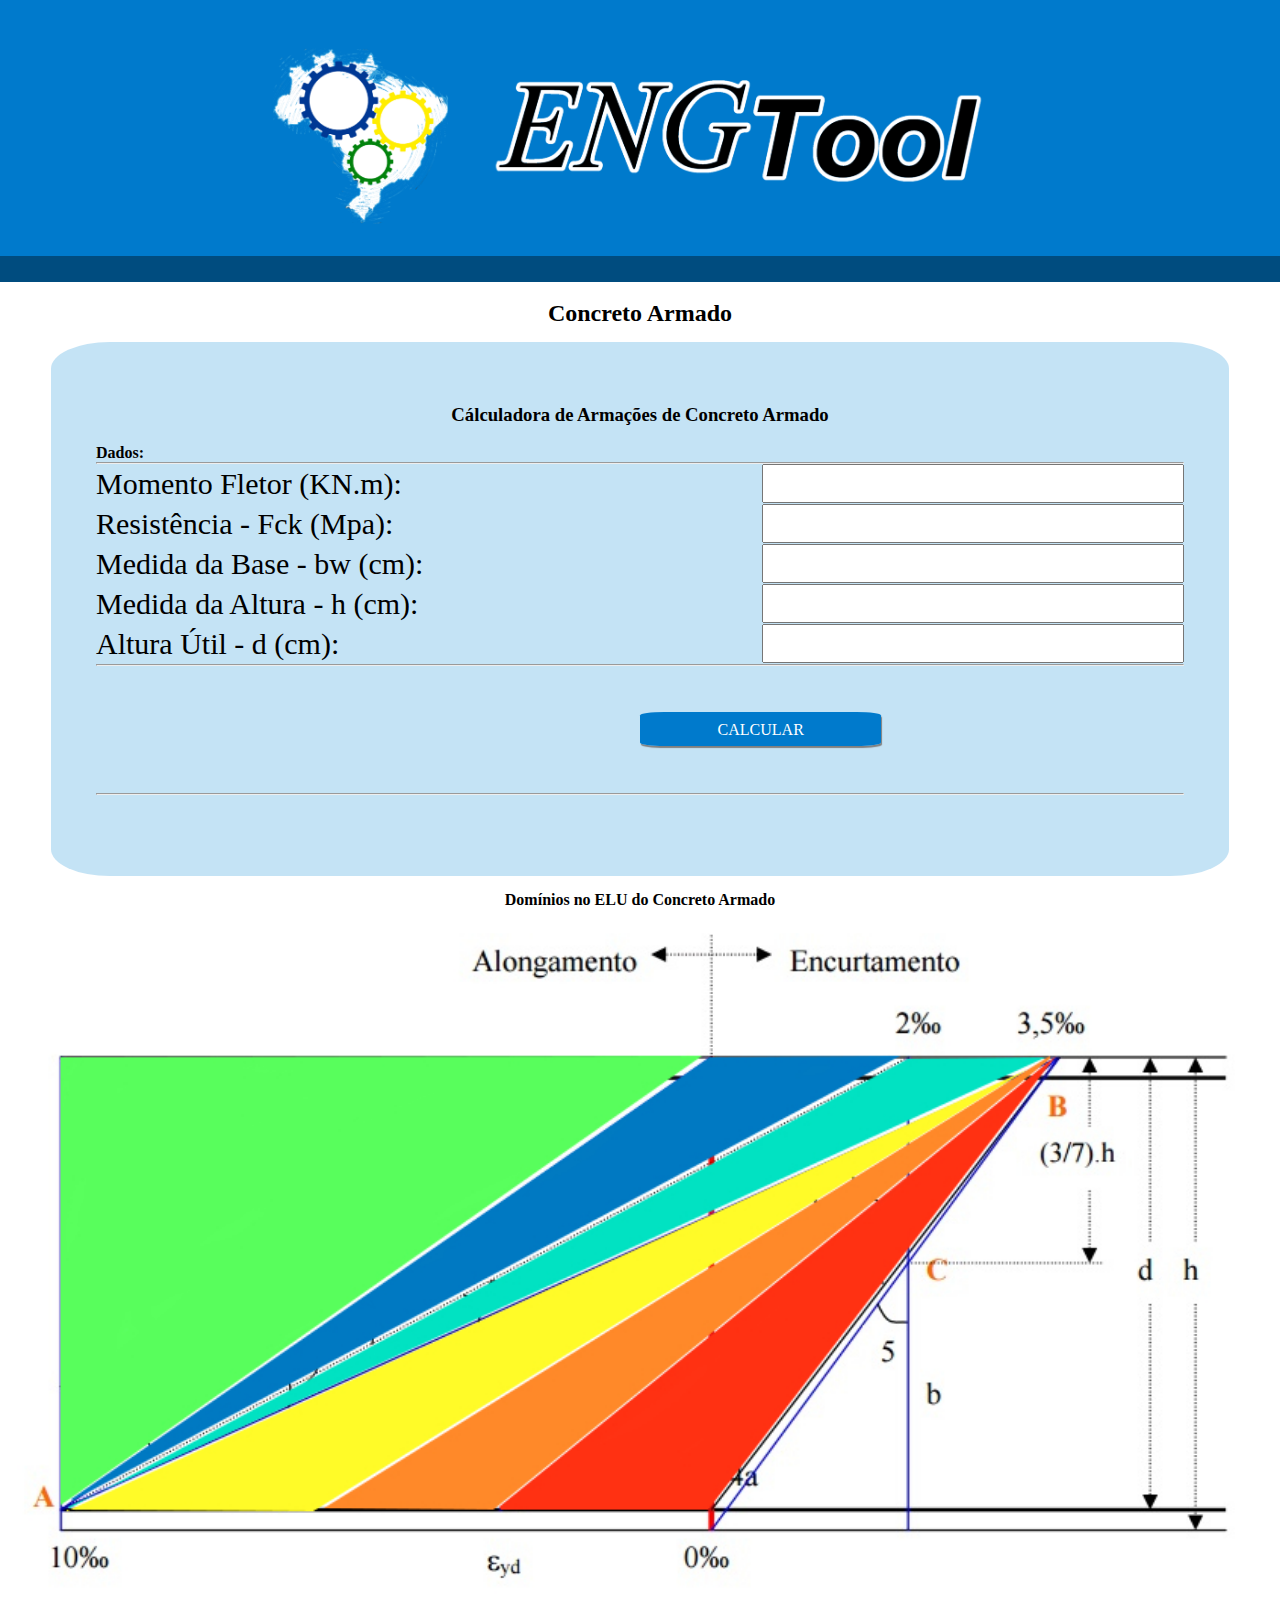
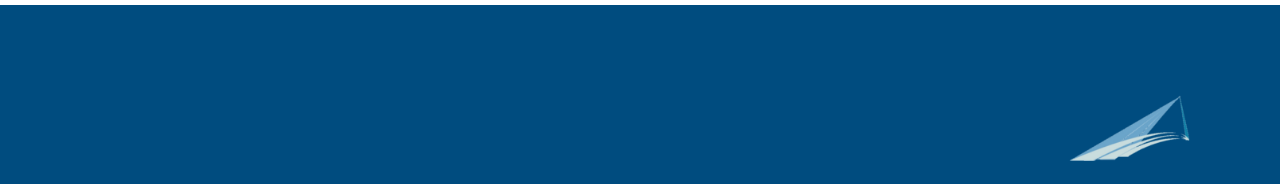
<file: platforms/browser/www/index.html>
<DOCTYPE html>

<html lang="pt-br">
	
	<head>

		<meta charser="utf-8"/>
		<meta name="viewport" content="width=device-width, initial-scale=1.0"/>
		<title>EngTool - Concreto Armado</title>
		<link rel="icon" href="img/favicon.ico">
		<link rel="stylesheet" href="estilo.css">
		<link href="css/font/JosefinSans-Regular.ttf">
		<script type="text/javascript" src="jquery.mobile-1.4.5.js"></script>
		<script type="text/javascript" src="jquery.js"></script>
		<script type="text/javascript" src="script.js"></script>

	</head>


	<body>

		<header id = "topo">
			<section class="cabecalho">
				<a href="index.html"><h1 class="logo"></h1></a>
			</section>
			<div class="separador"></div>
			
		</header>

		<main id="principal">
				<br>
				<h2 align="center">Concreto Armado</h2>
			<section class="corpo">

				<br>
				<h3 align="center">Cálculadora de Armações de Concreto Armado</h3>
				<br>
				
				<h4>Dados:</h4>
				<hr>
				<ul>
					<p>Momento Fletor (KN.m): <input id="momento-fletor" type="number"></input></p>
					<p>Resistência - Fck (Mpa): <input id="fck" type="number"></input></p>
					<p>Medida da Base - bw (cm): <input id="bw" type="number"></input></p>
					<p>Medida da Altura - h (cm): <input id="h" type="number"></input></p>
					<p>Altura Útil - d (cm): <input id="d" type="number"></input></p>
				</ul>
				<hr>
					<div class="space-btn-calcular"><a onclick="verificar()">CALCULAR  </a></div>
				
				<br>
				<hr>
				<br>
				<section class="box-1">
					<h4>Informações e Coeficientes</h4>
					<hr width="90%" align="center">
						<p>Momento de Projeto - Md (KN.m) : <span id="momento-projeto">0</span></p>
						<p><span id="dominio"></span></p>
						<p>Kmd : <span id="kmd">0</span></p>
						<p>Kx : <span id="kx">0</span></p>
						<p>Kz : <span id="kz">0</span></p>
				</section>
				<br>
				<section class="box-1">
					<h4>Áreas de Aço (mm<sup>2</sup>)</h4>
					<hr width="90%" align="center">
						<p>Longitudinal - As : <span id="areaAco">0</span></p>
					
						<p>Sobre-Apoios - Asp : <span id="areaAcoSP">0</span></p>
					
						<p>Pele - Ap : <span id="areaAcoP">0</span></p>


					<script>
						$(".box-1").hide();

						$(".space-btn-calcular").click(function(){
			    		$(".box-1").show('slow');
						});
					</script>


				</section>

			</section>

			<section id="img-info">
				
				<h4 align="center">Domínios no ELU do Concreto Armado</h4>
				<div class="box-2">
					<img id="imgDominio" src="img/dominios.jpg" width="100%"/>
				</div>
			</section>

		</main>


		<footer id="rodape">
			<a onclick="info()"><img src="img/a3logo.png" width="11%" align="right"/></a>
		</footer>

			
	</body>

</html>
</file>
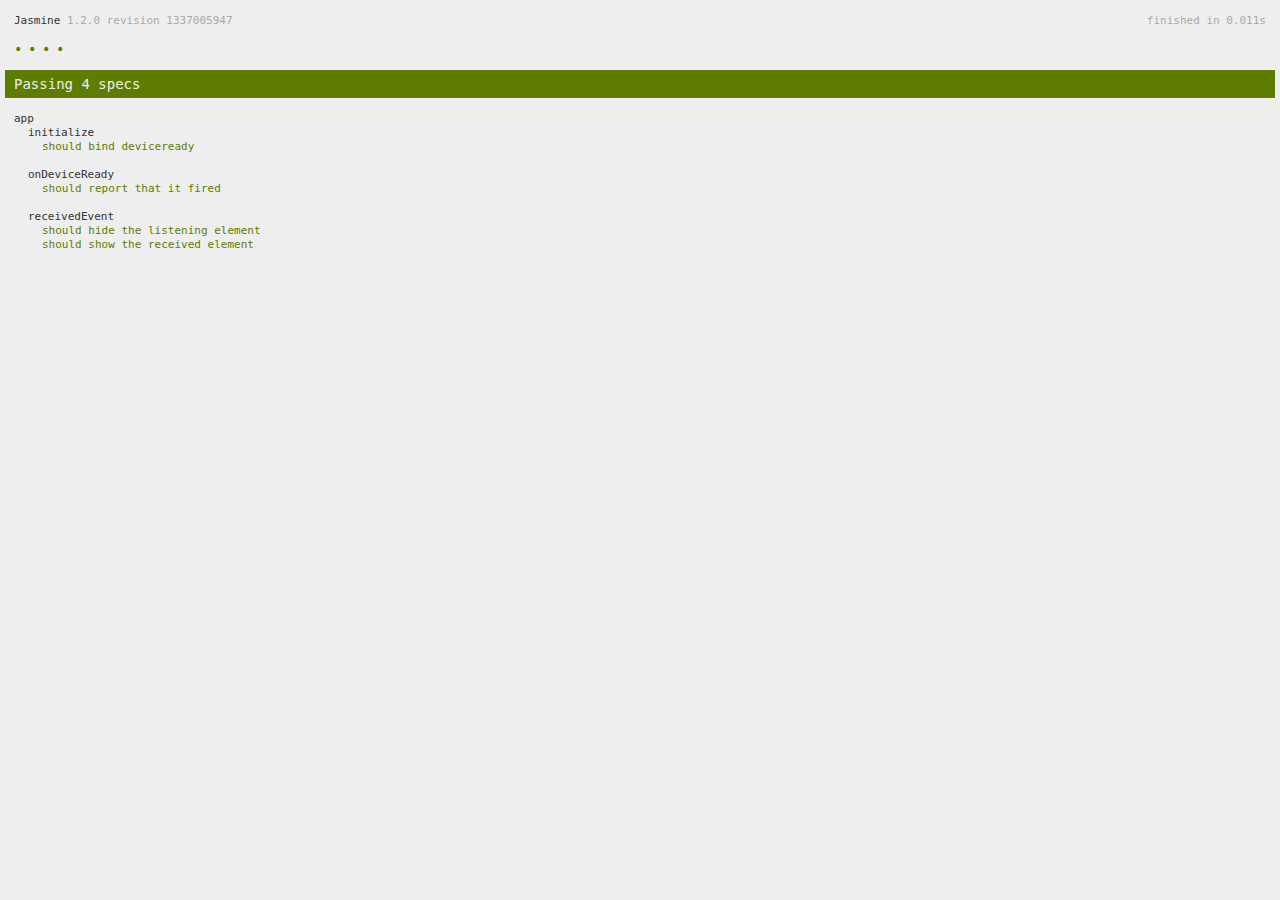
<file: www/spec.html>
<!DOCTYPE html>
<!--
    Licensed to the Apache Software Foundation (ASF) under one
    or more contributor license agreements.  See the NOTICE file
    distributed with this work for additional information
    regarding copyright ownership.  The ASF licenses this file
    to you under the Apache License, Version 2.0 (the
    "License"); you may not use this file except in compliance
    with the License.  You may obtain a copy of the License at

    http://www.apache.org/licenses/LICENSE-2.0

    Unless required by applicable law or agreed to in writing,
    software distributed under the License is distributed on an
    "AS IS" BASIS, WITHOUT WARRANTIES OR CONDITIONS OF ANY
     KIND, either express or implied.  See the License for the
    specific language governing permissions and limitations
    under the License.
-->
<html>
    <head>
        <title>Jasmine Spec Runner</title>

        <!-- jasmine source -->
        <link rel="shortcut icon" type="image/png" href="spec/lib/jasmine-1.2.0/jasmine_favicon.png">
        <link rel="stylesheet" type="text/css" href="spec/lib/jasmine-1.2.0/jasmine.css">
        <script type="text/javascript" src="spec/lib/jasmine-1.2.0/jasmine.js"></script>
        <script type="text/javascript" src="spec/lib/jasmine-1.2.0/jasmine-html.js"></script>

        <!-- include source files here... -->
        <script type="text/javascript" src="js/index.js"></script>

        <!-- include spec files here... -->
        <script type="text/javascript" src="spec/helper.js"></script>
        <script type="text/javascript" src="spec/index.js"></script>

        <script type="text/javascript">
            (function() {
                var jasmineEnv = jasmine.getEnv();
                jasmineEnv.updateInterval = 1000;

                var htmlReporter = new jasmine.HtmlReporter();

                jasmineEnv.addReporter(htmlReporter);

                jasmineEnv.specFilter = function(spec) {
                    return htmlReporter.specFilter(spec);
                };

                var currentWindowOnload = window.onload;

                window.onload = function() {
                    if (currentWindowOnload) {
                        currentWindowOnload();
                    }
                    execJasmine();
                };

                function execJasmine() {
                    jasmineEnv.execute();
                }
            })();
        </script>
    </head>
    <body>
        <div id="stage" style="display:none;"></div>
    </body>
</html>
</file>
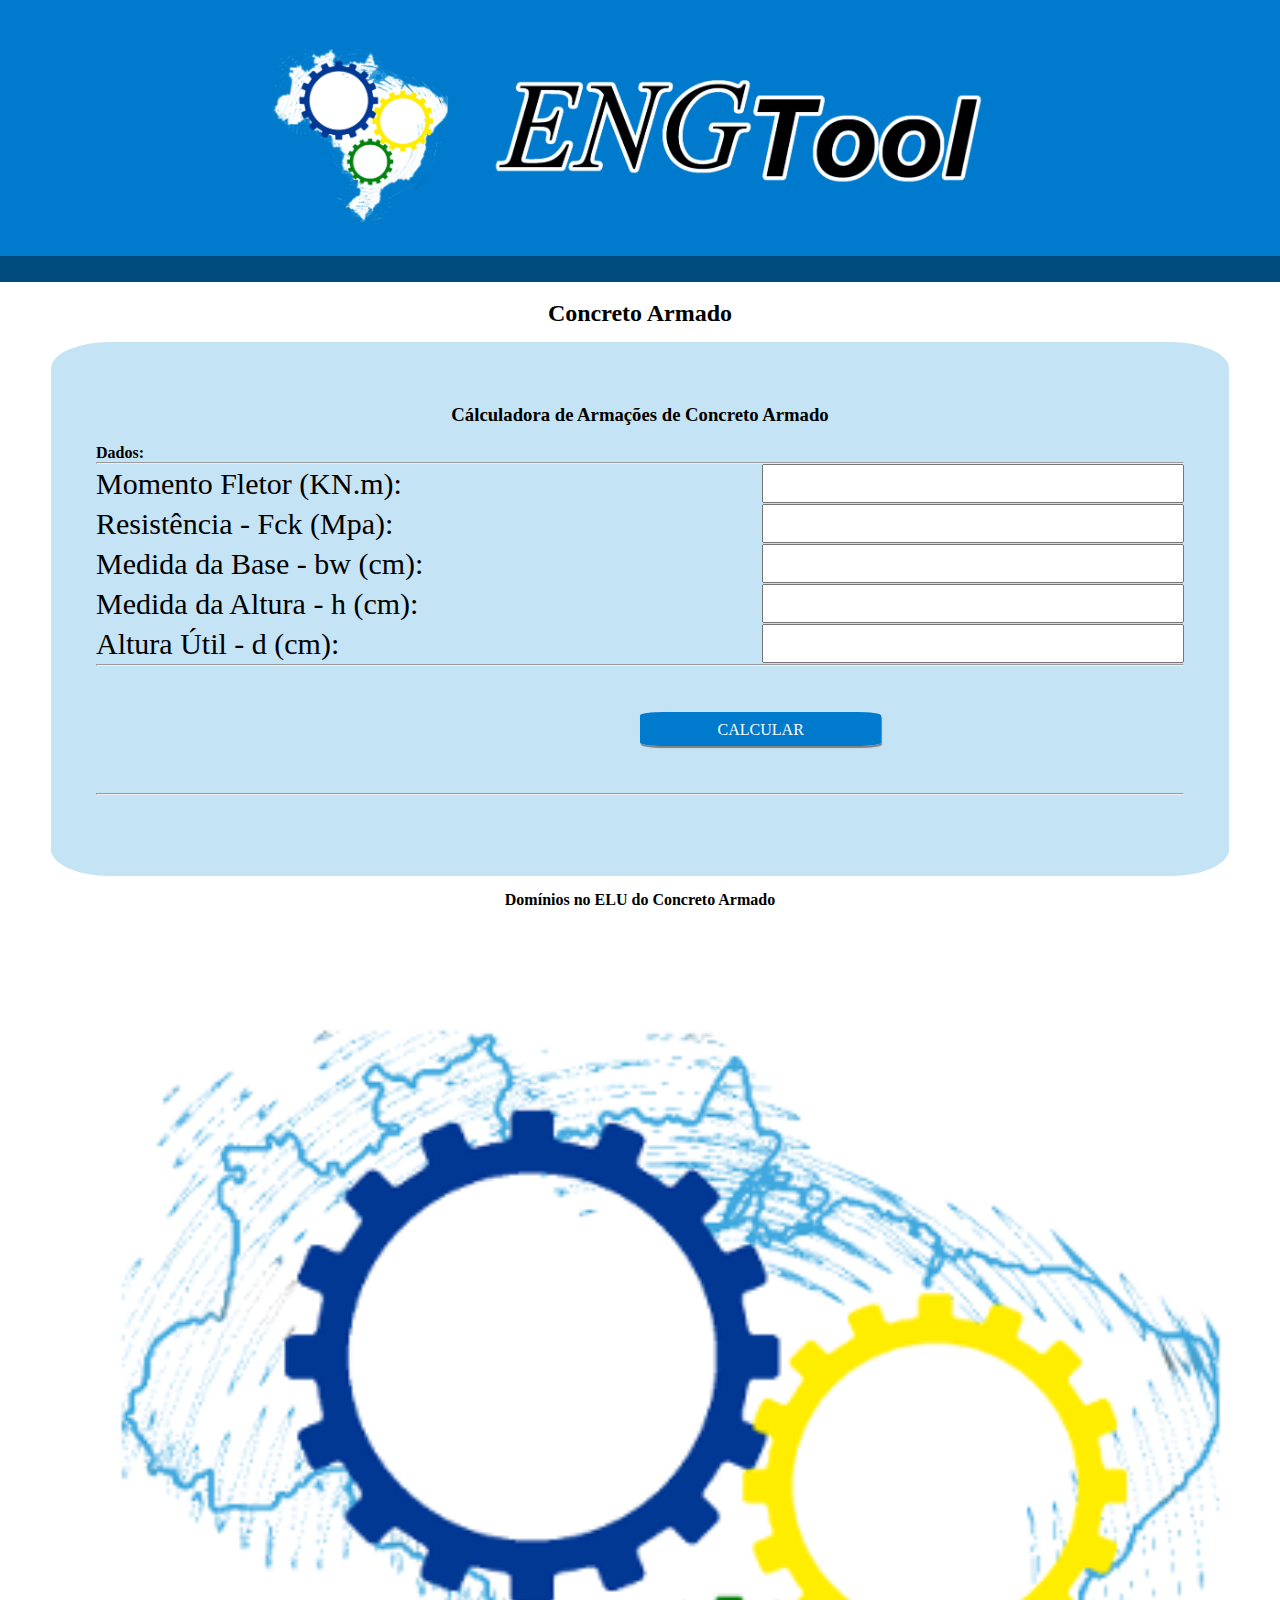
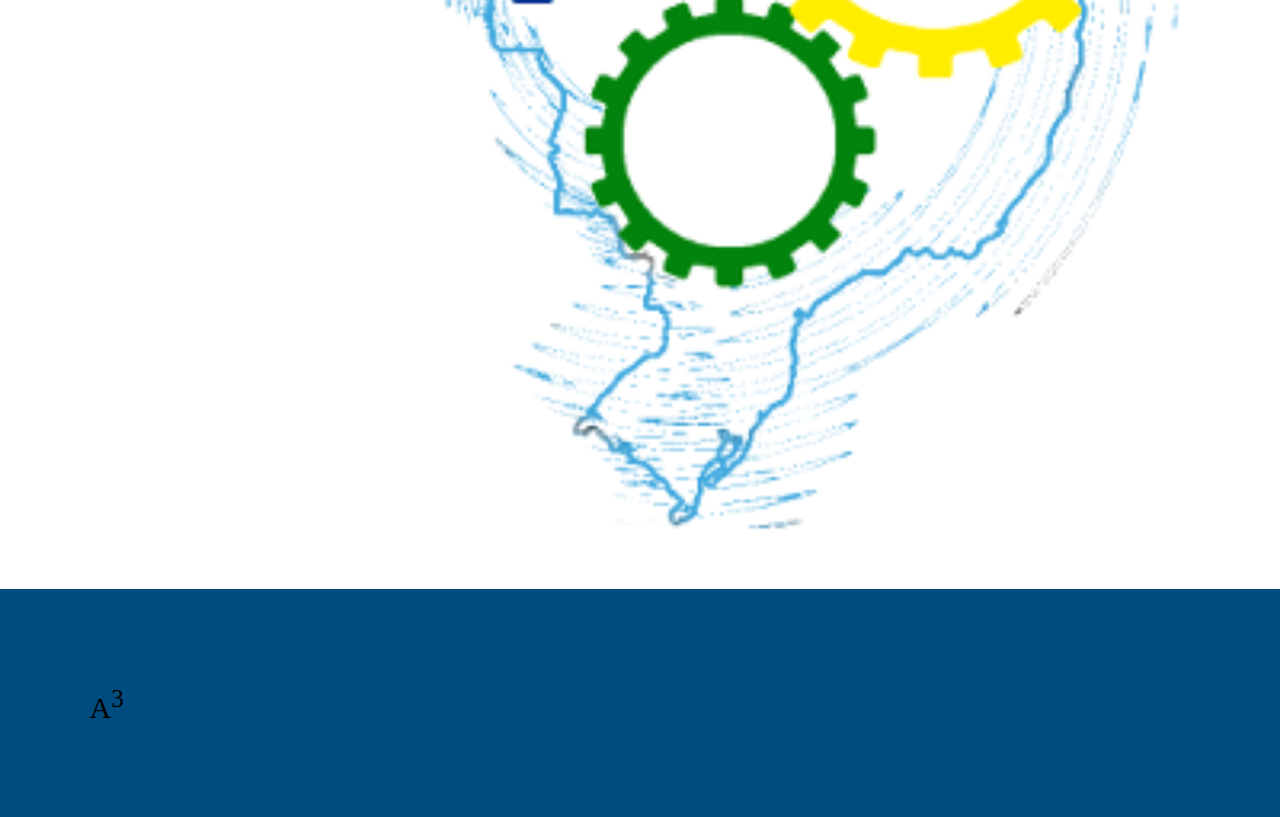
<file: platforms/browser/www/index - Cópia.html>
<DOCTYPE html>

<html lang="pt-br">
	
	<head>

		<meta charser="utf-8"/>
		<meta name="viewport" content="width=device-width, initial-scale=1.0"/>
		<title>Um único teste</title>
		<link rel="icon" href="img/favicon.ico">
		<link rel="stylesheet" type="text/css" href="estilo.css" media="screen">
		<link href="css/font/JosefinSans-Regular.ttf">
		<script type="text/javascript" src="jquery.mobile-1.4.5.js"></script>
		<script type="text/javascript" src="jquery.js"></script>
		<script type="text/javascript" src="script.js"></script>

	</head>


	<body>

		<header id = "topo">
			<section class="cabecalho">
				<a href="index.html"><h1 class="logo"></h1></a>
			</section>
			<div class="separador"></div>
			
		</header>

		<main id="principal">
				<br>
				<h2 align="center">Concreto Armado</h2>
			<section class="corpo">

				<br>
				<h3 align="center">Cálculadora de Armações de Concreto Armado</h3>
				<br>
				
				<h4>Dados:</h4>
				<hr>
				<ul>
					<p>Momento Fletor (KN.m): <input id="momento-fletor" type="number"></input></p>
					<p>Resistência - Fck (Mpa): <input id="fck" type="number"></input></p>
					<p>Medida da Base - bw (cm): <input id="bw" type="number"></input></p>
					<p>Medida da Altura - h (cm): <input id="h" type="number"></input></p>
					<p>Altura Útil - d (cm): <input id="d" type="number"></input></p>
				</ul>
				<hr>
					<div class="space-btn-calcular"><a onclick="calcular()"><!--<input class="btn-calcular" type="button" value="CALCULAR" onclick="calcular()"></input>-->CALCULAR  </a></div>
				
				<br>
				<hr>
				<br>
				<section class="box-1">
					<h4>Informações e Coeficientes</h4>
					<hr width="90%" align="center">
						<p>Momento de Projeto - Md : <span id="momento-projeto">0</span></p>
						<p><span id="dominio"></span></p>
						<p>Kmd : <span id="kmd">0</span></p>
						<p>Kx : <span id="kx">0</span></p>
						<p>Kz : <span id="kz">0</span></p>
				</section>
				<br>
				<section class="box-1">
					<h4>Áreas de Aço (mm<sup>2</sup>)</h4>
					<hr width="90%" align="center">
						<p>Longitudinal - As : <span id="areaAco">0</span></p>
					
						<p>Sobre-Apoios - Asp : <span id="areaAcoSP">0</span></p>
					
						<p>Pele - Ap : <span id="areaAcoP">0</span></p>


					<script>
						$(".box-1").hide();

						$(".space-btn-calcular").click(function(){
			    		$(".box-1").show('slow');
						});
					</script>


				</section>

			</section>

			<section id="img-info">
	
				<h4 align="center">Domínios no ELU do Concreto Armado</h4>
				<div class="box-2">
					<img id="imgDominio" src="img/logo-engtool400x400.png" width="60%"/>
				</div>
			</section>

		</main>


		<footer id="rodape">
			<p><span>A<sup>3</sup></span></p>
		</footer>

			
	</body>

</html>
</file>
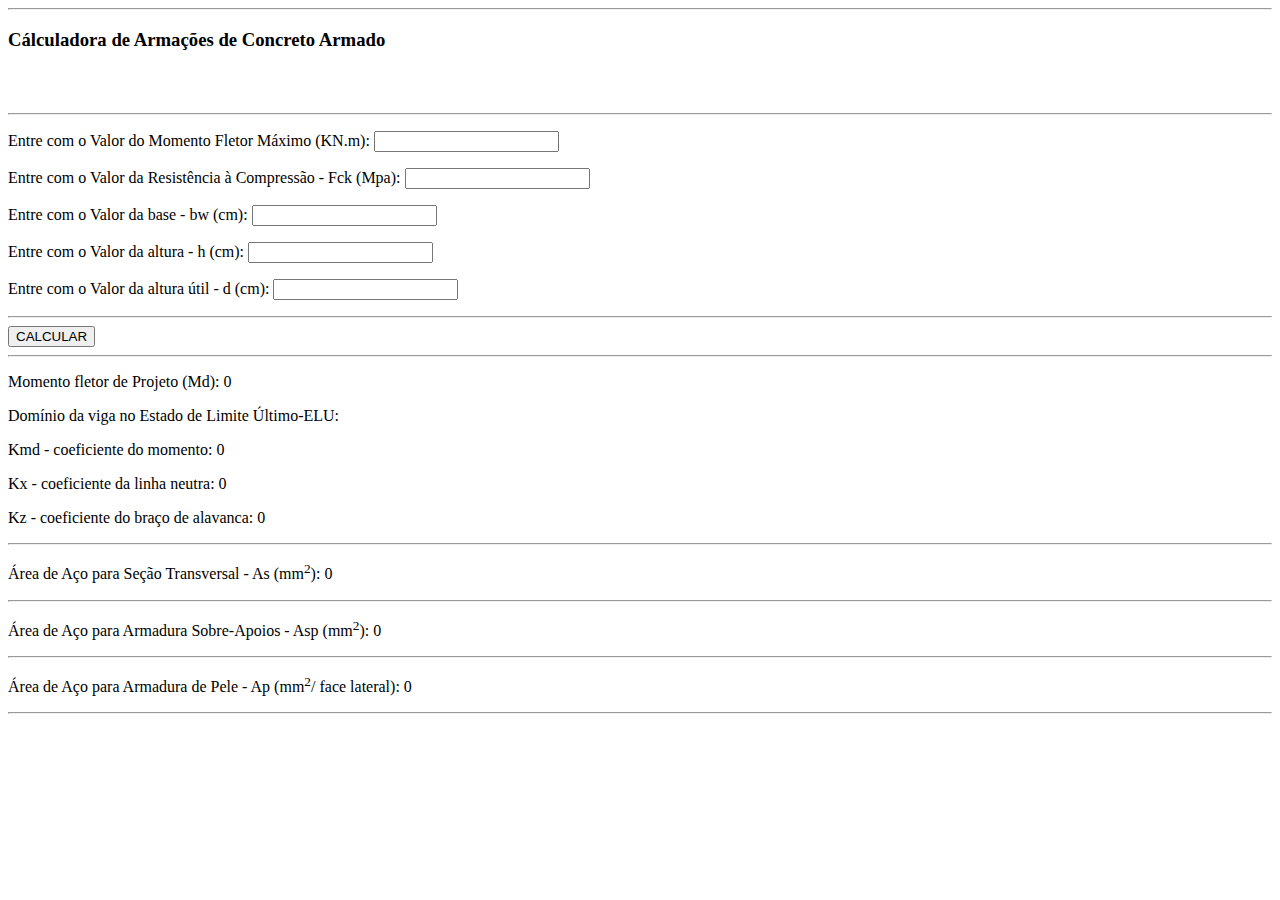
<file: platforms/browser/www/Oldindex.html>
<DOCTYPE html>

<html lang="pt-br">
	
	<head>

		<meta charser="utf-8"/>
		<title>Um único teste</title>

		<style type="text/css">
			*{margin: 0,0}

		</style>

		<script type="text/javascript">

			//função-teste (utilizada para quando haver problemas de verificação e correção de código)
			function mensagem(){
				alert("Oiiiiiiiiiiiiiiiii")
			}

			//função calcula os coefcientes kmd, kx, determina o domínio do ELU do concreto  com as dimensões estabelecidas, corrige quando necessário (Domínio 2-a, segundo Teattini) e repassa os valores para a função que calculará a área de aço.
			function calcular(){
				//variáveis usadas mais a frente para correção (Domínio 2-a), se necessário.
				var deformConcreto
				var tensaoConcreto
				//variável para o dmínio do concreto.
				var dominio
				//variáveis globais.
				var md = document.getElementById("momento-fletor").value * 1.4
				var fck = document.getElementById("fck").value
				var b = document.getElementById("bw").value / 100
				var h = document.getElementById("h").value
				var d = document.getElementById("d").value / 100
				
				//cálculo dos coeficientes K, adimensionais.
				var kmd = ((md * 1000)/((b * d*d * 0.85 * fck * 1000000)/1.4))

				var kx = (1 - Math.sqrt(1 - 2*kmd))/ (0.8) 
				
				//variável para condizer qual a próxima situação de cálculo a ser tomada, condicionei| 0-nãopode ser calculado| 1-pode ser calculado, mas precisará passar pela correção| 2-pode ser calculado, sem necessidade de correção.| Ela é verificada no final dessa função para permitir ou não a continuação do código.
				var condicao = 2 

				//domínio 1.
				if (kx < 0) {
					condicao = 0
					dominio = 'Domínio 1'
				}
				//domínio 2 generalizado.
				if (kx > 0 && kx < 0.259) {
					//deformação do concreto
					deformConcreto = (kx/(1-kx)) * 10

					//domínio 2-b, sem necessidade de correção.
					if (deformConcreto > 2) {
						condicao = 2
						dominio = 'Domínio 2 - Sem necessidade de correção'
					}
					//domínio 2-b, sem necessidade de correção.
					else{
						condicao = 1
						tensaoConcreto = ((0.85 * fck * 1000000 / 1.4) * (1- Math.pow((1-(deformConcreto/2)),2)))
						kmd = ((md * 1000)/(b * d * d * tensaoConcreto))
						kx = (1 - Math.sqrt(1 - 2*kmd))/ (0.8)
						condicao = 2
						dominio = 'Domínio 2 - Com necessidade de correção'
					}
				
				}
				//domínio 3, com ductibilidade (segundo a norma Kx < 0,45).
				if (kx > 0.259 && kx < 0.45) {
					condicao = 2
					dominio = 'Domínio 3 - Com Ductibilidade'
				}
				//domínio 3, sem ductibilidade (segundo a norma Kx > 0,45).
				if (kx > 0.45 && kx < 0.63) {
					condicao = 0
					dominio = 'Domínio 3 - Sem Ductibilidade'
				}
				
				//seção onde as condições são analisadas, conforme referido na variável condicao, de acordo com as condições de cálculo disponibilizadas no ELU do Concreto Armado referidas na norma NBR 6118/14. Aqui as condições são testadas e os cálculos redirecionados.
				switch (condicao){
					case 0:
						alert("Não é possível calcular uma armadura com esses valores em acordo com a ABNT NBR-6118/2014")
						break
					case 1:
						alert("A situação e condições geradas pelas informações da viga indicam Domínio 2 com concreto em fase plástica, será realizado uma correção nas tensões de compressão para aumentar a área de compressão e tornar uma situação mais favorável")
						break
					case 2:
						//prossegue com o cálculo das armaduras 
						calculoArea(md,b,h,d,kmd,kx,dominio)
						break
				}
			}
			
			//fução particular para o cálculo da armadura. Nessa função é cálculado primeiramente o Kz para depois adentrar na Área de Aço transversal. Preferiu-se deixar uma função específica para o coeficiente do braço de alavanca por este se utilizado somente para encontrar As, e facilitando o entendimento para a sequencia se a viga cairá ou não no domínio 2-a e igualmente se será aplicado a correção na tensão de compressão do concreto.
			function calculoArea(md,b,h,d,kmd,kx,dominio){
				//cálculo do Kz
				var kz = 1 - 0.4 * kx
				//cálculo da Área de Aço
				var as
				as = ((md * 1000)/(kz * d * (500) / 1.15))
				//cálculo da Área de Aço Sobre-Apoios
				var asp
				asp = (as/3)
				//verificação e cálculo da armadura de pele, caso seja necessário.
				var ap
				ap = 0
				if (h >= 60) {
					var areaSecao
					areaSecao = (b * h)
					ap = ((0.1 / 100) * areaSecao)
				}

				//envia os valores necessários para a função de modificação da página.
				retornaValores(md,kmd,kx,kz,as,asp,ap,dominio)
			}
			
			//função responsável por capturar os valores necessários que o usuário precisa, e 'escreve-los' na página de forma sequenciada.
			function retornaValores(md,kmd,kx,kz,as,asp,ap,dominio){
				document.getElementById("momento-projeto").innerHTML = md
				document.getElementById("dominio").innerHTML = dominio
				document.getElementById("kmd").innerHTML = kmd
				document.getElementById("kx").innerHTML = kx
				document.getElementById("kz").innerHTML = kz
				document.getElementById("areaAco").innerHTML = as
				document.getElementById("areaAcoSP").innerHTML = asp
				document.getElementById("areaAcoP").innerHTML = ap
			}

		</script>

	</head>

	<body>
		<hr>
		<h3>Cálculadora de Armações de Concreto Armado</h3>
		<br/>
		<br/>
		<hr>
			<p>Entre com o Valor do Momento Fletor Máximo (KN.m): <input id="momento-fletor" type="number"></input></p>
			<p>Entre com o Valor da Resistência à Compressão - Fck (Mpa): <input id="fck" type="number"></input></p>
			<p>Entre com o Valor da base - bw (cm): <input id="bw" type="number"></input></p>
			<p>Entre com o Valor da altura - h (cm): <input id="h" type="number"></input></p>
			<p>Entre com o Valor da altura útil - d (cm): <input id="d" type="number"></input></p>
		<hr>
			<input type="submit" value="CALCULAR" onclick="calcular()"></input>
		<hr>
			<p>Momento fletor de Projeto (Md): <span id="momento-projeto">0</span></p>
			<p>Domínio da viga no Estado de Limite Último-ELU: <span id="dominio"></span></p>
			<p>Kmd - coeficiente do momento: <span id="kmd">0</span></p>
			<p>Kx - coeficiente da linha neutra: <span id="kx">0</span></p>
			<p>Kz - coeficiente do braço de alavanca: <span id="kz">0</span></p>
		<hr>
			<p>Área de Aço para Seção Transversal - As (mm<sup>2</sup>): <span id="areaAco">0</span></p>
		<hr>
			<p>Área de Aço para Armadura Sobre-Apoios - Asp (mm<sup>2</sup>): <span id="areaAcoSP">0</span></p>
		<hr>
			<p>Área de Aço para Armadura de Pele - Ap (mm<sup>2</sup>/ face lateral): <span id="areaAcoP">0</span></p>
		<hr>

			
	</body>

</html>
</file>
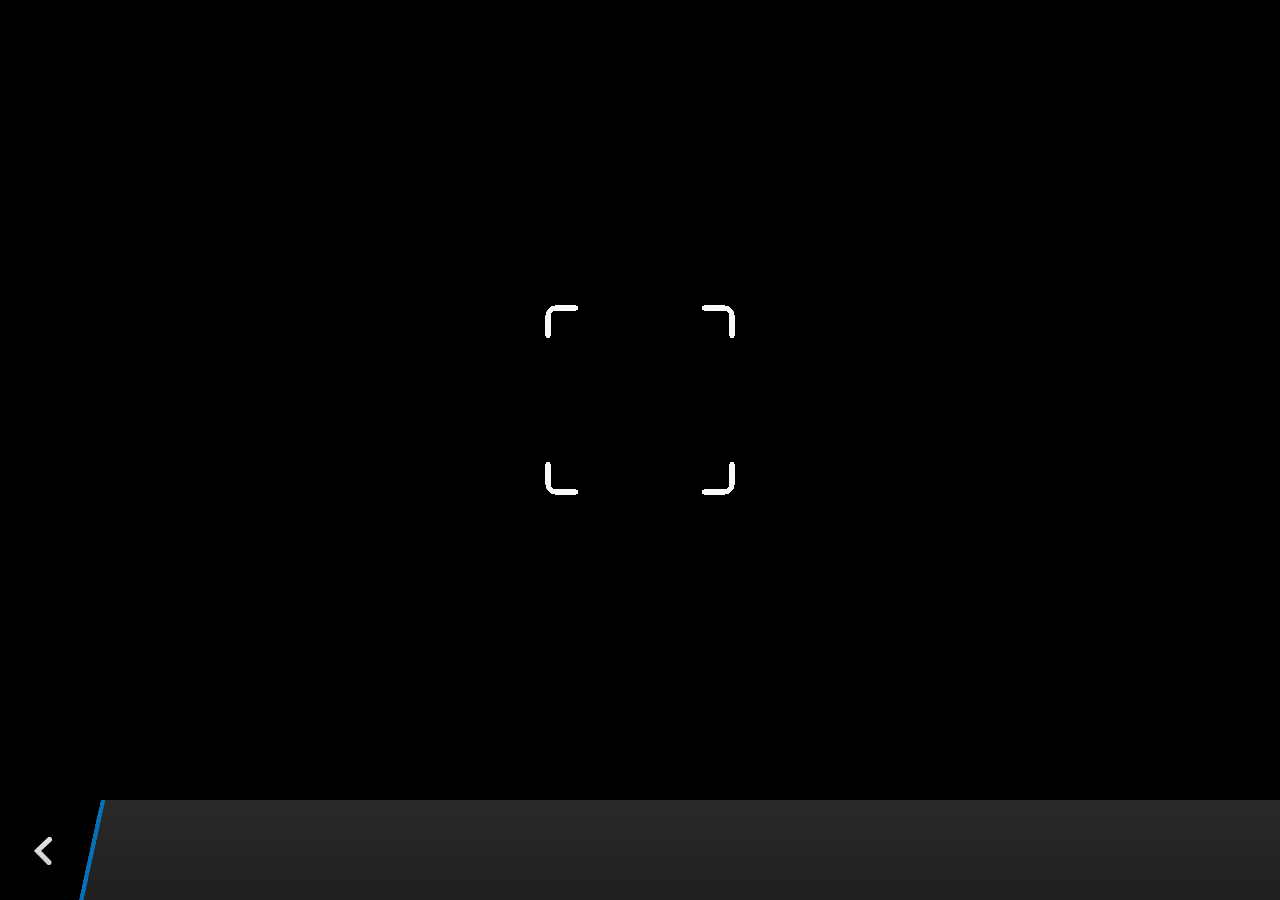
<file: plugins/cordova-plugin-camera/www/blackberry10/assets/camera.html>
<!--
 Licensed under the Apache License, Version 2.0 (the "License");
 you may not use this file except in compliance with the License.
 You may obtain a copy of the License at

 http://www.apache.org/licenses/LICENSE-2.0

 Unless required by applicable law or agreed to in writing, software
 distributed under the License is distributed on an "AS IS" BASIS,
 WITHOUT WARRANTIES OR CONDITIONS OF ANY KIND, either express or implied.
 See the License for the specific language governing permissions and
 limitations under the License.
 -->
<!DOCTYPE HTML>
<html lang="en">
    <head>
        <meta charset="utf-8">
        <script src="camera.js" type="text/javascript"></script>
        <script>
            var meta = document.createElement("meta");
            meta.setAttribute('name','viewport');
            meta.setAttribute('content','initial-scale='+ (1/window.devicePixelRatio) + ',user-scalable=no');
            document.getElementsByTagName('head')[0].appendChild(meta);
        </script>
    </head>
    <style type="text/css">
        body {
            background-color: black;
        }
        .action-bar {
            position: fixed;
            left: 0px;
            bottom: 0px;
            height: 100px;
            width: 100%;
            background-image: linear-gradient(rgb(41, 41, 41), rgb(32, 32, 32));
        }
        .action-bar-back {
            width: 78px;
            height: 100px;
            background-color: black;
        }
        .action-bar-divider {
            position: fixed;
            bottom: 0px;
            left: 78px;
            width: 28px;
            height: 100px;
            background-image: url([data-uri]);
        }
        .action-bar-back-button {
            position: fixed;
            bottom: 35px;
            left: 34px;
            width: 18px;
            height: 28px;
            background-image: url([data-uri]);
        }
        .camera-cross-hairs {
            position: fixed;
            top: 50%;
            left: 50%;
            -webkit-transform: translate(-50%, -147px);
            width: 194px;
            height: 195px;
            background-image: url([data-uri]); 
        }
    </style>
    <body>
        <div id="camera">
            <video id="v"></video>
            <div class="camera-cross-hairs"></div>
        </div>
        <canvas id="c" style="display: none;"></canvas>
        <div class="action-bar">
            <div id="back" class="action-bar-back">
                <div class="action-bar-back-button"></div>
            </div>
            <div class="action-bar-divider"></div>
        </div>
    </body>
</html>
</file>
<file: platforms/browser/www/estilo.css>
*{margin:0; padding:0; box-sizing: border-box; outline: none;}


input{width: 33%; right: 7.5%; position: absolute; text-align: center;}

.space-btn-calcular{margin: 5% 5%; display: inline-block; }
.space-btn-calcular a{background: #007ACC; padding: 10% 90%;;color: white; box-shadow: 1px 2px 1px gray; border-radius: 10%}
.space-btn-calcular a:active{background: #004C7F; padding: 7% 90%; font-size: 98%; color: white; box-shadow: 0px 0px gray}
.bnt-calcular{position: relative; border-style: outset;}

p{line-height: 17pt; }


#topo{margin: 0; padding:0%; width: 100%;}
.cabecalho{width: 100%; padding: 0%; background: #007ACC; box-sizing: border-box;}
.logo{width: 100%; padding: 10%; height: 0%; background: url("img/topo.png") no-repeat center; background-size: auto 80%}
.separador{width: 100%; padding: 1%; background: #004C7F}

#principal{width: 100%; padding: auto}
.corpo{margin: 15px 4%; padding: 3.5%; background: url('img/fundo-bloco1.jpg'); border-radius: 5%;}


.box-1{background: white; text-indent: 3%; line-height: 25pt; border-radius: 5%;}

.box-2{}

#img-info{}
#img-info img{width: 100%}

#rodape{width: 100%; padding: 7%; background: #004C7F}



@media screen and (min-width: 300px){
	p{line-height: 17pt; font-size: 14px;}
	.space-btn-calcular{margin: 5% 16%; display: inline-block; }
}

@media screen and (min-width: 480px){
	p{line-height: 17pt; font-size: 20px;}
	.space-btn-calcular{margin: 5% 25%; display: inline-block; }
}

@media screen and (min-width: 640px){
	.space-btn-calcular{margin: 5% 35%; display: inline-block; }
}

@media screen and (min-width: 768px){
	.space-btn-calcular{margin: 5% 45%; display: inline-block; }
	p{font-size: 20px}
}

@media screen and (min-width: 1024px){
	.space-btn-calcular{margin: 5% 50%; display: inline-block; }
	p{line-height: 30pt; font-size: 30px}
	input{padding: 10px}
}
</file>
<file: www/spec/lib/jasmine-1.2.0/jasmine.css>
body { background-color: #eeeeee; padding: 0; margin: 5px; overflow-y: scroll; }

#HTMLReporter { font-size: 11px; font-family: Monaco, "Lucida Console", monospace; line-height: 14px; color: #333333; }
#HTMLReporter a { text-decoration: none; }
#HTMLReporter a:hover { text-decoration: underline; }
#HTMLReporter p, #HTMLReporter h1, #HTMLReporter h2, #HTMLReporter h3, #HTMLReporter h4, #HTMLReporter h5, #HTMLReporter h6 { margin: 0; line-height: 14px; }
#HTMLReporter .banner, #HTMLReporter .symbolSummary, #HTMLReporter .summary, #HTMLReporter .resultMessage, #HTMLReporter .specDetail .description, #HTMLReporter .alert .bar, #HTMLReporter .stackTrace { padding-left: 9px; padding-right: 9px; }
#HTMLReporter #jasmine_content { position: fixed; right: 100%; }
#HTMLReporter .version { color: #aaaaaa; }
#HTMLReporter .banner { margin-top: 14px; }
#HTMLReporter .duration { color: #aaaaaa; float: right; }
#HTMLReporter .symbolSummary { overflow: hidden; *zoom: 1; margin: 14px 0; }
#HTMLReporter .symbolSummary li { display: block; float: left; height: 7px; width: 14px; margin-bottom: 7px; font-size: 16px; }
#HTMLReporter .symbolSummary li.passed { font-size: 14px; }
#HTMLReporter .symbolSummary li.passed:before { color: #5e7d00; content: "\02022"; }
#HTMLReporter .symbolSummary li.failed { line-height: 9px; }
#HTMLReporter .symbolSummary li.failed:before { color: #b03911; content: "x"; font-weight: bold; margin-left: -1px; }
#HTMLReporter .symbolSummary li.skipped { font-size: 14px; }
#HTMLReporter .symbolSummary li.skipped:before { color: #bababa; content: "\02022"; }
#HTMLReporter .symbolSummary li.pending { line-height: 11px; }
#HTMLReporter .symbolSummary li.pending:before { color: #aaaaaa; content: "-"; }
#HTMLReporter .bar { line-height: 28px; font-size: 14px; display: block; color: #eee; }
#HTMLReporter .runningAlert { background-color: #666666; }
#HTMLReporter .skippedAlert { background-color: #aaaaaa; }
#HTMLReporter .skippedAlert:first-child { background-color: #333333; }
#HTMLReporter .skippedAlert:hover { text-decoration: none; color: white; text-decoration: underline; }
#HTMLReporter .passingAlert { background-color: #a6b779; }
#HTMLReporter .passingAlert:first-child { background-color: #5e7d00; }
#HTMLReporter .failingAlert { background-color: #cf867e; }
#HTMLReporter .failingAlert:first-child { background-color: #b03911; }
#HTMLReporter .results { margin-top: 14px; }
#HTMLReporter #details { display: none; }
#HTMLReporter .resultsMenu, #HTMLReporter .resultsMenu a { background-color: #fff; color: #333333; }
#HTMLReporter.showDetails .summaryMenuItem { font-weight: normal; text-decoration: inherit; }
#HTMLReporter.showDetails .summaryMenuItem:hover { text-decoration: underline; }
#HTMLReporter.showDetails .detailsMenuItem { font-weight: bold; text-decoration: underline; }
#HTMLReporter.showDetails .summary { display: none; }
#HTMLReporter.showDetails #details { display: block; }
#HTMLReporter .summaryMenuItem { font-weight: bold; text-decoration: underline; }
#HTMLReporter .summary { margin-top: 14px; }
#HTMLReporter .summary .suite .suite, #HTMLReporter .summary .specSummary { margin-left: 14px; }
#HTMLReporter .summary .specSummary.passed a { color: #5e7d00; }
#HTMLReporter .summary .specSummary.failed a { color: #b03911; }
#HTMLReporter .description + .suite { margin-top: 0; }
#HTMLReporter .suite { margin-top: 14px; }
#HTMLReporter .suite a { color: #333333; }
#HTMLReporter #details .specDetail { margin-bottom: 28px; }
#HTMLReporter #details .specDetail .description { display: block; color: white; background-color: #b03911; }
#HTMLReporter .resultMessage { padding-top: 14px; color: #333333; }
#HTMLReporter .resultMessage span.result { display: block; }
#HTMLReporter .stackTrace { margin: 5px 0 0 0; max-height: 224px; overflow: auto; line-height: 18px; color: #666666; border: 1px solid #ddd; background: white; white-space: pre; }

#TrivialReporter { padding: 8px 13px; position: absolute; top: 0; bottom: 0; left: 0; right: 0; overflow-y: scroll; background-color: white; font-family: "Helvetica Neue Light", "Lucida Grande", "Calibri", "Arial", sans-serif; /*.resultMessage {*/ /*white-space: pre;*/ /*}*/ }
#TrivialReporter a:visited, #TrivialReporter a { color: #303; }
#TrivialReporter a:hover, #TrivialReporter a:active { color: blue; }
#TrivialReporter .run_spec { float: right; padding-right: 5px; font-size: .8em; text-decoration: none; }
#TrivialReporter .banner { color: #303; background-color: #fef; padding: 5px; }
#TrivialReporter .logo { float: left; font-size: 1.1em; padding-left: 5px; }
#TrivialReporter .logo .version { font-size: .6em; padding-left: 1em; }
#TrivialReporter .runner.running { background-color: yellow; }
#TrivialReporter .options { text-align: right; font-size: .8em; }
#TrivialReporter .suite { border: 1px outset gray; margin: 5px 0; padding-left: 1em; }
#TrivialReporter .suite .suite { margin: 5px; }
#TrivialReporter .suite.passed { background-color: #dfd; }
#TrivialReporter .suite.failed { background-color: #fdd; }
#TrivialReporter .spec { margin: 5px; padding-left: 1em; clear: both; }
#TrivialReporter .spec.failed, #TrivialReporter .spec.passed, #TrivialReporter .spec.skipped { padding-bottom: 5px; border: 1px solid gray; }
#TrivialReporter .spec.failed { background-color: #fbb; border-color: red; }
#TrivialReporter .spec.passed { background-color: #bfb; border-color: green; }
#TrivialReporter .spec.skipped { background-color: #bbb; }
#TrivialReporter .messages { border-left: 1px dashed gray; padding-left: 1em; padding-right: 1em; }
#TrivialReporter .passed { background-color: #cfc; display: none; }
#TrivialReporter .failed { background-color: #fbb; }
#TrivialReporter .skipped { color: #777; background-color: #eee; display: none; }
#TrivialReporter .resultMessage span.result { display: block; line-height: 2em; color: black; }
#TrivialReporter .resultMessage .mismatch { color: black; }
#TrivialReporter .stackTrace { white-space: pre; font-size: .8em; margin-left: 10px; max-height: 5em; overflow: auto; border: 1px inset red; padding: 1em; background: #eef; }
#TrivialReporter .finished-at { padding-left: 1em; font-size: .6em; }
#TrivialReporter.show-passed .passed, #TrivialReporter.show-skipped .skipped { display: block; }
#TrivialReporter #jasmine_content { position: fixed; right: 100%; }
#TrivialReporter .runner { border: 1px solid gray; display: block; margin: 5px 0; padding: 2px 0 2px 10px; }
</file>
